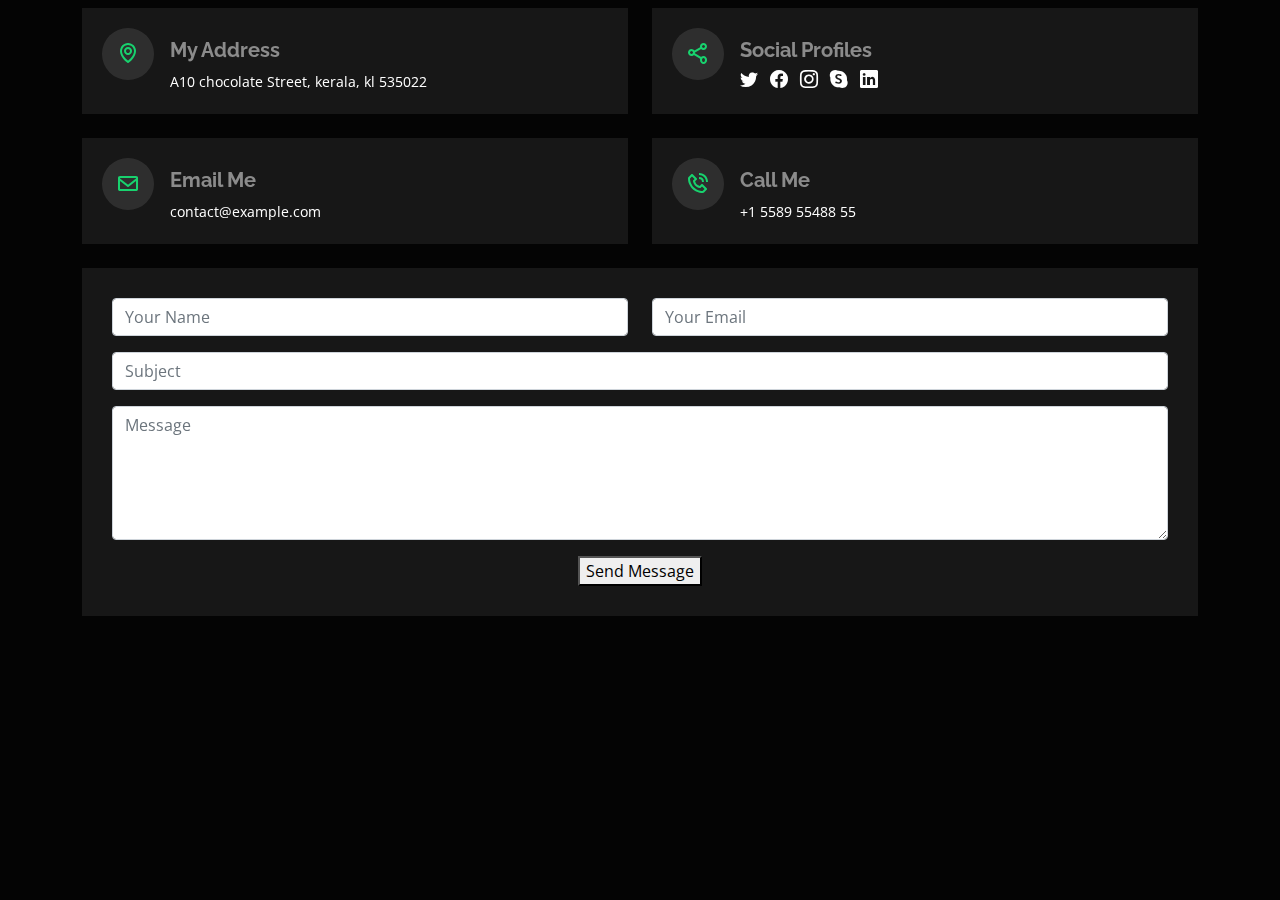
<file: contact.html>
<!DOCTYPE html>
<html lang="en">
<head>
    <meta charset="UTF-8">
    <meta http-equiv="X-UA-Compatible" content="IE=edge">
    <meta name="viewport" content="width=device-width, initial-scale=1.0">
    <title>Contact</title>
   

    <link href="https://fonts.googleapis.com/css?family=Open+Sans:300,300i,400,400i,600,600i,700,700i|Raleway:300,300i,400,400i,500,500i,600,600i,700,700i|Poppins:300,300i,400,400i,500,500i,600,600i,700,700i" rel="stylesheet">

    <link href="assets/vendor/bootstrap/css/bootstrap.min.css" rel="stylesheet">
    <link href="assets/vendor/bootstrap-icons/bootstrap-icons.css" rel="stylesheet">
    <link href="assets/vendor/boxicons/css/boxicons.min.css" rel="stylesheet">
    <link href="assets/vendor/glightbox/css/glightbox.min.css" rel="stylesheet">
    <link href="assets/vendor/remixicon/remixicon.css" rel="stylesheet">
    <link href="assets/vendor/swiper/swiper-bundle.min.css" rel="stylesheet">
  
<style>

  body {
  font-family: "Open Sans", sans-serif;
  background-color: #040404;
  color: #fff;
  position: relative;
  background: transparent;
}

body::before {
  content: "";
  position: fixed;
  background: #040404 url("") top right no-repeat;
  background-size: cover;
  left: 0;
  right: 0;
  top: 0;
  height: 100vh;
  z-index: -1;
}

@media (min-width: 1024px) {
  body::before {
    background-attachment: fixed;
  }
}

a {
  color: #18d26e;
  text-decoration: none;
}

a:hover {
  color: #35e888;
  text-decoration: none;
}

h1, h2, h3, h4, h5, h6 {
  font-family: "Raleway", sans-serif;
}

#header {
  transition: ease-in-out 0.3s;
  position: relative;
  height: 100vh;
  display: flex;
  align-items: center;
  z-index: 997;
  overflow-y: auto;
}
#header * {
  transition: ease-in-out 0.3s;
}
#header h1 {
  font-size: 48px;
  margin: 0;
  padding: 0;
  line-height: 1;
  font-weight: 700;
  font-family: "Poppins", sans-serif;
}
#header h1 a, #header h1 a:hover {
  color: #fff;
  line-height: 1;
  display: inline-block;
}
#header h2 {
  font-size: 24px;
  margin-top: 20px;
  color: rgba(255, 255, 255, 0.8);
}
#header h2 span {
  color: #fff;
  border-bottom: 2px solid #18d26e;
  padding-bottom: 6px;
}
#header img {
  padding: 0;
  margin: 0;
}
#header .social-links {
  margin-top: 40px;
  display: flex;
}
#header .social-links a {
  font-size: 16px;
  display: flex;
  justify-content: center;
  align-items: center;
  background: rgba(255, 255, 255, 0.1);
  color: #fff;
  line-height: 1;
  margin-right: 8px;
  border-radius: 50%;
  width: 40px;
  height: 40px;
}
#header .social-links a:hover {
  background: #18d26e;
}
#header.header-top {
  height: 80px;
  position: fixed;
  left: 0;
  top: 0;
  right: 0;
  background: rgba(0, 0, 0, 0.9);
}


  .contact .info-box {
  color: #444444;
  padding: 20px;
  width: 100%;
  background: rgba(255, 255, 255, 0.08);
}
.contact .info-box i.bx {
  font-size: 24px;
  color: #18d26e;
  border-radius: 50%;
  padding: 14px;
  float: left;
  background: rgba(255, 255, 255, 0.1);
}
.contact .info-box h3 {
  font-size: 20px;
  color: rgba(255, 255, 255, 0.5);
  font-weight: 700;
  margin: 10px 0 8px 68px;
}
.contact .info-box p {
  padding: 0;
  color: #fff;
  line-height: 24px;
  font-size: 14px;
  margin: 0 0 0 68px;
}
.contact .info-box .social-links {
  margin: 5px 0 0 68px;
  display: flex;
}
.contact .info-box .social-links a {
  font-size: 18px;
  display: inline-block;
  color: #fff;
  line-height: 1;
  margin-right: 12px;
  transition: 0.3s;
}
.contact .info-box .social-links a:hover {
  color: #18d26e;
}


.contact .php-email-form {
  padding: 30px;
  background: rgba(255, 255, 255, 0.08);
}
.contact .php-email-form .error-message {
  display: none;
  background: rgba(255, 255, 255, 0.08);
  background: #ed3c0d;
  text-align: left;
  padding: 15px;
  font-weight: 600;
}
.contact .php-email-form .error-message br + br {
  margin-top: 25px;
}
.contact .php-email-form .sent-message {
  display: none;
  background: rgba(255, 255, 255, 0.08);
  background: #18d26e;
  text-align: center;
  padding: 15px;
  font-weight: 600;
}
.contact .php-email-form .loading {
  display: none;
  background: rgba(255, 255, 255, 0.08);
  text-align: center;
  padding: 15px;
}
.contact .php-email-form .loading:before {
  content: "";
  display: inline-block;
  border-radius: 50%;
  width: 24px;
  height: 24px;
  margin: 0 10px -6px 0;
  border: 3px solid #18d26e;
  border-top-color: #eee;
  -webkit-animation: animate-loading 1s linear infinite;
  animation: animate-loading 1s linear infinite;
}


</style>
</head>
<body>

  
    
  <!-- ======= Contact Section ======= -->
  <section id="contact" class="contact">
    <div class="container">

      <div class="section-title">
       
      </div>

      <div class="row mt-2">

        <div class="col-md-6 d-flex align-items-stretch">
          <div class="info-box">
            <i class="bx bx-map"></i>
            <h3>My Address</h3>
            <p>A10 chocolate Street, kerala, kl 535022</p>
          </div>
        </div>

        <div class="col-md-6 mt-4 mt-md-0 d-flex align-items-stretch">
          <div class="info-box">
            <i class="bx bx-share-alt"></i>
            <h3>Social Profiles</h3>
            <div class="social-links">
              <a href="#" class="twitter"><i class="bi bi-twitter"></i></a>
              <a href="#" class="facebook"><i class="bi bi-facebook"></i></a>
              <a href="#" class="instagram"><i class="bi bi-instagram"></i></a>
              <a href="#" class="google-plus"><i class="bi bi-skype"></i></a>
              <a href="#" class="linkedin"><i class="bi bi-linkedin"></i></a>
            </div>
          </div>
        </div>

        <div class="col-md-6 mt-4 d-flex align-items-stretch">
          <div class="info-box">
            <i class="bx bx-envelope"></i>
            <h3>Email Me</h3>
            <p>contact@example.com</p>
          </div>
        </div>
        <div class="col-md-6 mt-4 d-flex align-items-stretch">
          <div class="info-box">
            <i class="bx bx-phone-call"></i>
            <h3>Call Me</h3>
            <p>+1 5589 55488 55</p>
          </div>
        </div>
      </div>

      
      <form action="forms/contact.php" method="post" role="form" class="php-email-form mt-4">
        <div class="row">
          <div class="col-md-6 form-group">
            <input type="text" name="name" class="form-control" id="name" placeholder="Your Name" required>
          </div>
          <div class="col-md-6 form-group mt-3 mt-md-0">
            <input type="email" class="form-control" name="email" id="email" placeholder="Your Email" required>
          </div>
        </div>
        <div class="form-group mt-3">
          <input type="text" class="form-control" name="subject" id="subject" placeholder="Subject" required>
        </div>
        <div class="form-group mt-3">
          <textarea class="form-control" name="message" rows="5" placeholder="Message" required></textarea>
        </div>
        <div class="my-3">
          <div class="loading">Loading</div>
          <div class="error-message"></div>
          <div class="sent-message">Your message has been sent. Thank you!</div>
        </div>
        <div class="text-center"><button type="submit">Send Message</button></div>
      </form>

    
    </div>
  </section><!-- End Contact Section -->
  <script src="assets/vendor/purecounter/purecounter.js"></script>
  <script src="assets/vendor/bootstrap/js/bootstrap.bundle.min.js"></script>
  <script src="assets/vendor/glightbox/js/glightbox.min.js"></script>
  <script src="assets/vendor/isotope-layout/isotope.pkgd.min.js"></script>
  <script src="assets/vendor/swiper/swiper-bundle.min.js"></script>
  <script src="assets/vendor/waypoints/noframework.waypoints.js"></script>
  <script src="assets/vendor/php-email-form/validate.js"></script>

</body>
</html>
</file>
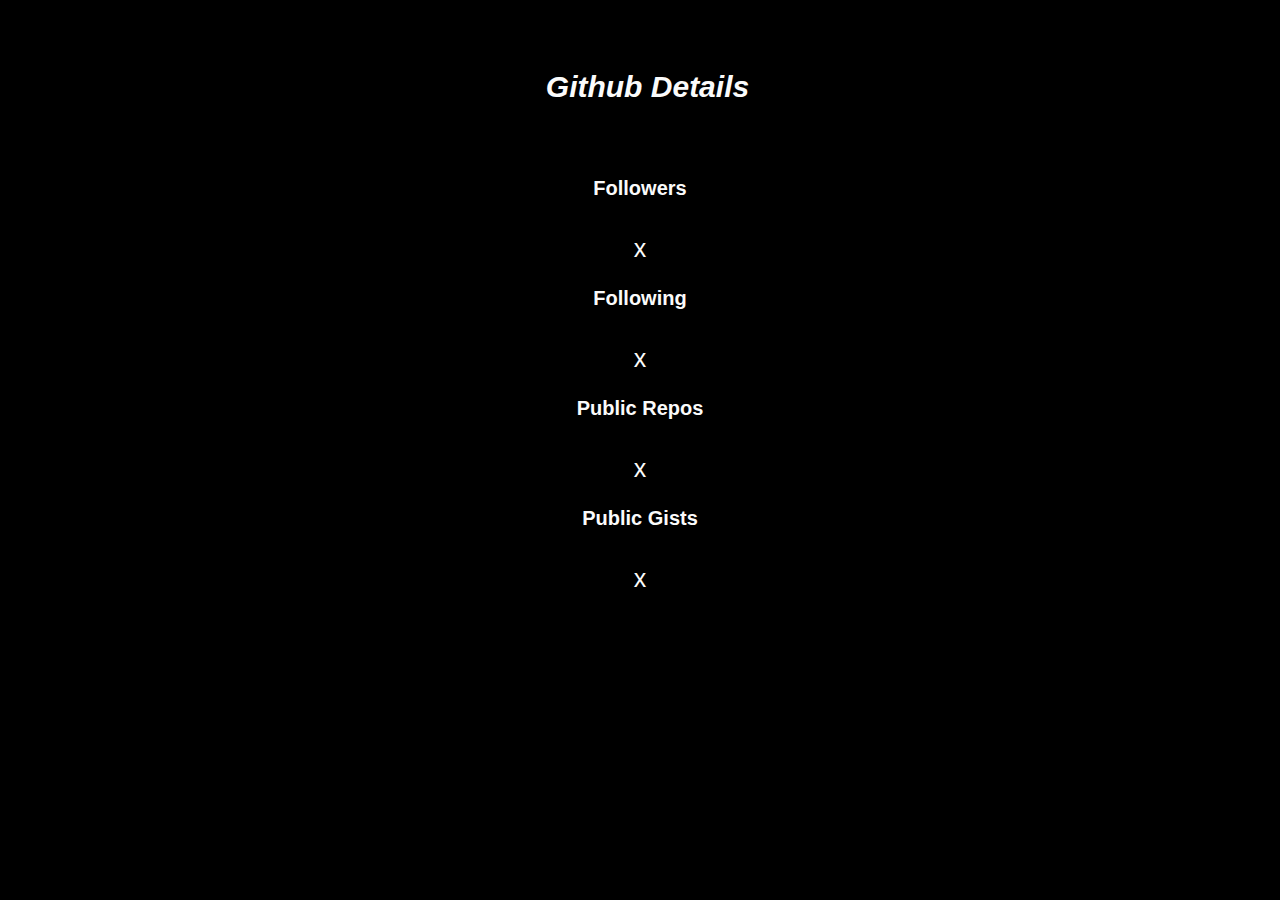
<file: github.html>
<!DOCTYPE html>
<html lang="en">
<head>
    <meta charset="UTF-8">
    <meta http-equiv="X-UA-Compatible" content="IE=edge">
    <meta name="viewport" content="width=device-width, initial-scale=1.0">
    <title>Github Status</title>
   <style>
     *{
            padding: 0;
            margin: 10;
        }
        a:link, a:visited, a:active
        {
            text-decoration:none;
            color:rgb(255, 255, 255);
        }
        body{
            background-color: #000000;
        }
        a.top:hover
        {
            color:#090a0a
        }
        
        #top
        {
            background-color:#000000;
            font-family:'Raleway';
            padding:25px;
            height:auto;
            text-decoration:underline 3px #ffffff;
            text-align:left;
            font-size:25px;
        }
        #block
        {
            display:inline;
            padding-right:75px;
        }
       
        
        
        .box{
    margin: 1rem;
}
.details{
    font-weight: bold;
    font-size: 20px;
}
h3{
    font-size: 30px;
    padding-left: 15px;
    font-style: italic;
}
.columns box-col card-box{
    align-items: center;
}
.box{
   
    text-align:center;
            background-color:#000000;
            height:60px;
            padding:10px;
            margin-top: 30px;
            font-size:25px;
            font-family:'Raleway', sans-serif;
            color:rgb(251, 251, 251);
}
</style>
</head>
<body>
    
    <div class="box">
    <h3 >Github Details</h3>

    
    <div class="columns box-col card-box">
        <div class="box column is-2 count-card"><h5 class="details">Followers</h5><span class="count" id="followers">x</span></div>
        <div class="box column is-2 count-card"><h5 class="details">Following</h5><span class="count" id="following">x</span></div>
        <div class="box column is-2 count-card"><h5 class="details">Public Repos</h5><span class="count" id="repos">x</span></div>
        <div class="box column is-2 count-card"><h5 class="details">Public Gists</h5><span class="count" id="gists">x</span></div>
        

      </div>
    </div>

    <script src="./assets/js/github.js"></script>
</body>
</html>
</file>
